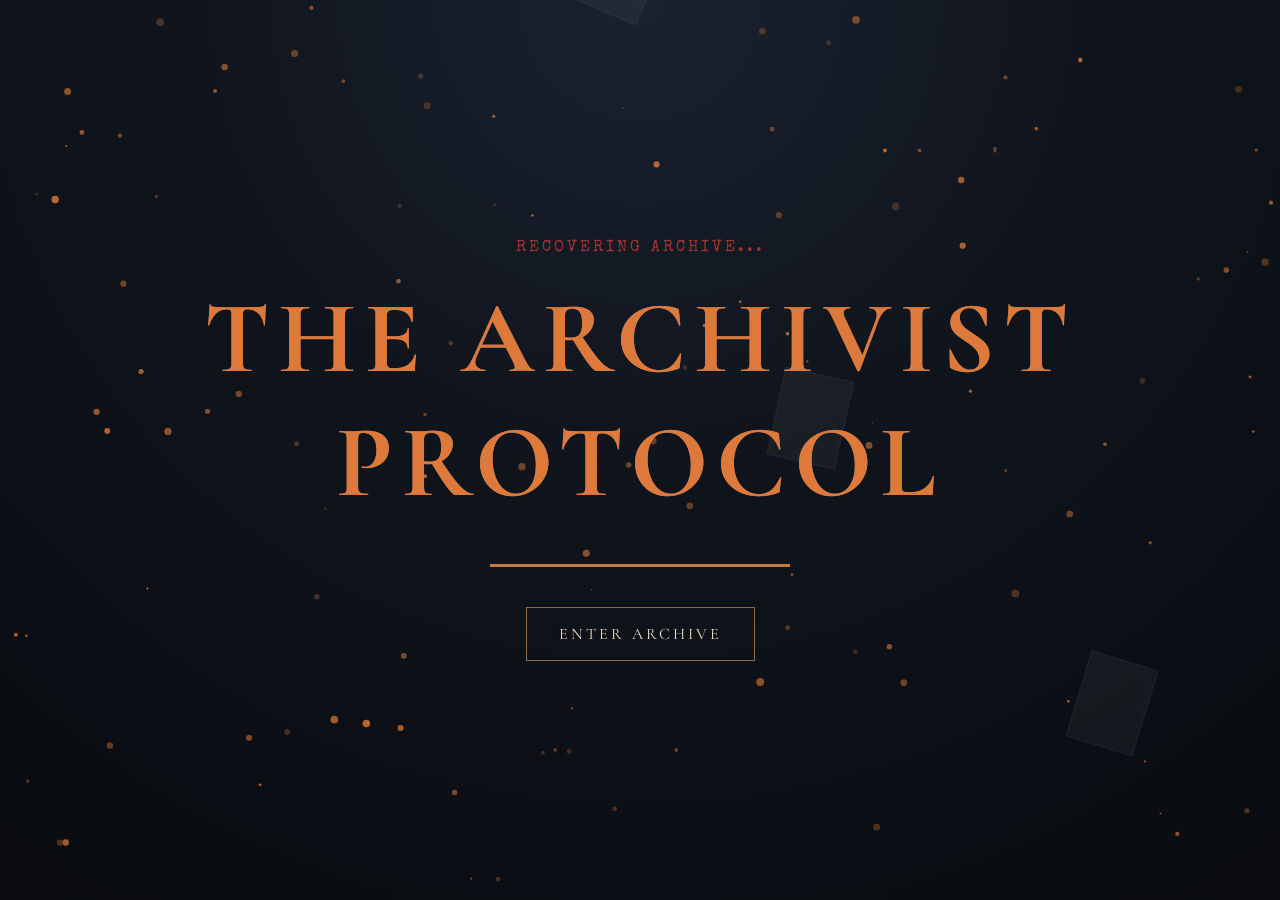
<file: index.html>
<!DOCTYPE html>
<html lang="en">

<head>

    <meta charset="UTF-8">

    <meta name="viewport"
          content="width=device-width, initial-scale=1.0">

    <title>The Archivist Protocol</title>

    <link rel="stylesheet"
          href="indexstyle.css">

</head>

<body>

    <canvas id="embers"></canvas>

    <div id="papers"></div>

    <div class="center">

        <p class="status">
            RECOVERING ARCHIVE...
        </p>

        <h1 class="glitch"
            data-text="THE ARCHIVIST PROTOCOL">

            THE ARCHIVIST PROTOCOL

        </h1>

        <div class="loading-bar">

            <div class="loading-fill"></div>

        </div>

        <a href="ledger.html"
           class="enter-btn">

            ENTER ARCHIVE

        </a>

    </div>

    <script src="embers.js"></script>

    <script src="papers.js"></script>

</body>

</html>
</file>
<file: indexstyle.css>
@import url('https://fonts.googleapis.com/css2?family=Cormorant+Garamond:wght@300;400;700&family=Special+Elite&display=swap');

* {

    margin: 0;
    padding: 0;
    box-sizing: border-box;
}

body {

    background:
        radial-gradient(circle at top,
            #1a2230 0%,
            #10151d 40%,
            #090b0f 100%);

    color: #d8c5a5;

    font-family:
        "Cormorant Garamond",
        serif;

    overflow: hidden;

    height: 100vh;
}

.center {

    position: relative;

    z-index: 2;

    height: 100vh;

    display: flex;

    flex-direction: column;

    justify-content: center;

    align-items: center;

    text-align: center;
}

.status {

    font-family:
        "Special Elite",
        monospace;

    color: #a53232;

    margin-bottom: 20px;

    letter-spacing: 3px;
}

h1 {

    font-size:
        clamp(4rem, 8vw, 7rem);

    letter-spacing: 8px;

    margin-bottom: 40px;
}

/* GLITCH */

.glitch {

    position: relative;
}

.glitch::before,
.glitch::after {

    content: attr(data-text);

    position: absolute;

    left: 0;
    top: 0;

    width: 100%;
    height: 100%;
}

.glitch::before {

    color: rgba(255,0,0,0.4);

    animation:
        glitch1 2s infinite;
}

.glitch::after {

    color: rgba(207, 131, 0, 0.4);

    animation:
        glitch2 2s infinite;
}

@keyframes glitch1 {

    0%, 90%, 100% {
        transform: translate(0);
    }

    92% {
        transform:
            translate(-3px, 2px);
    }

    94% {
        transform:
            translate(3px, -2px);
    }
}

@keyframes glitch2 {

    0%, 90%, 100% {
        transform: translate(0);
    }

    91% {
        transform:
            translate(3px, -2px);
    }

    95% {
        transform:
            translate(-3px, 2px);
    }
}

/* LOADING BAR */

.loading-bar {

    width: 300px;

    height: 3px;

    background:
        rgba(255,255,255,0.1);

    margin-bottom: 40px;

    overflow: hidden;
}

.loading-fill {

    width: 0%;

    height: 100%;

    background:
        #c07d44;

    animation:
        load 4s forwards;
}

@keyframes load {

    from {
        width: 0%;
    }

    to {
        width: 100%;
    }
}

.enter-btn {

    opacity: 0;

    animation:
        reveal 1s forwards;

    animation-delay: 4s;

    text-decoration: none;

    color: #f0dfc1;

    border: 1px solid #8d6a49;

    padding:
        16px 32px;

    letter-spacing: 3px;

    transition: 0.3s;
}

.enter-btn:hover {

    background:
        rgba(255,255,255,0.05);

    box-shadow:
        0 0 20px rgba(255,140,60,0.2);
}

@keyframes reveal {

    to {
        opacity: 1;
    }
}

/* EMBERS */

#embers {

    position: fixed;

    top: 0;
    left: 0;

    width: 100%;
    height: 100%;

    pointer-events: none;

    z-index: 0;
}

/* PAPERS */

#papers {

    position: fixed;

    width: 100%;
    height: 100%;

    overflow: hidden;

    pointer-events: none;

    z-index: 1;
}

.paper-fragment {

    position: absolute;

    width: 70px;
    height: 90px;

    background:
        rgba(255,255,255,0.04);

    border:
        1px solid rgba(255,255,255,0.05);

    backdrop-filter: blur(1px);
}
</file>
